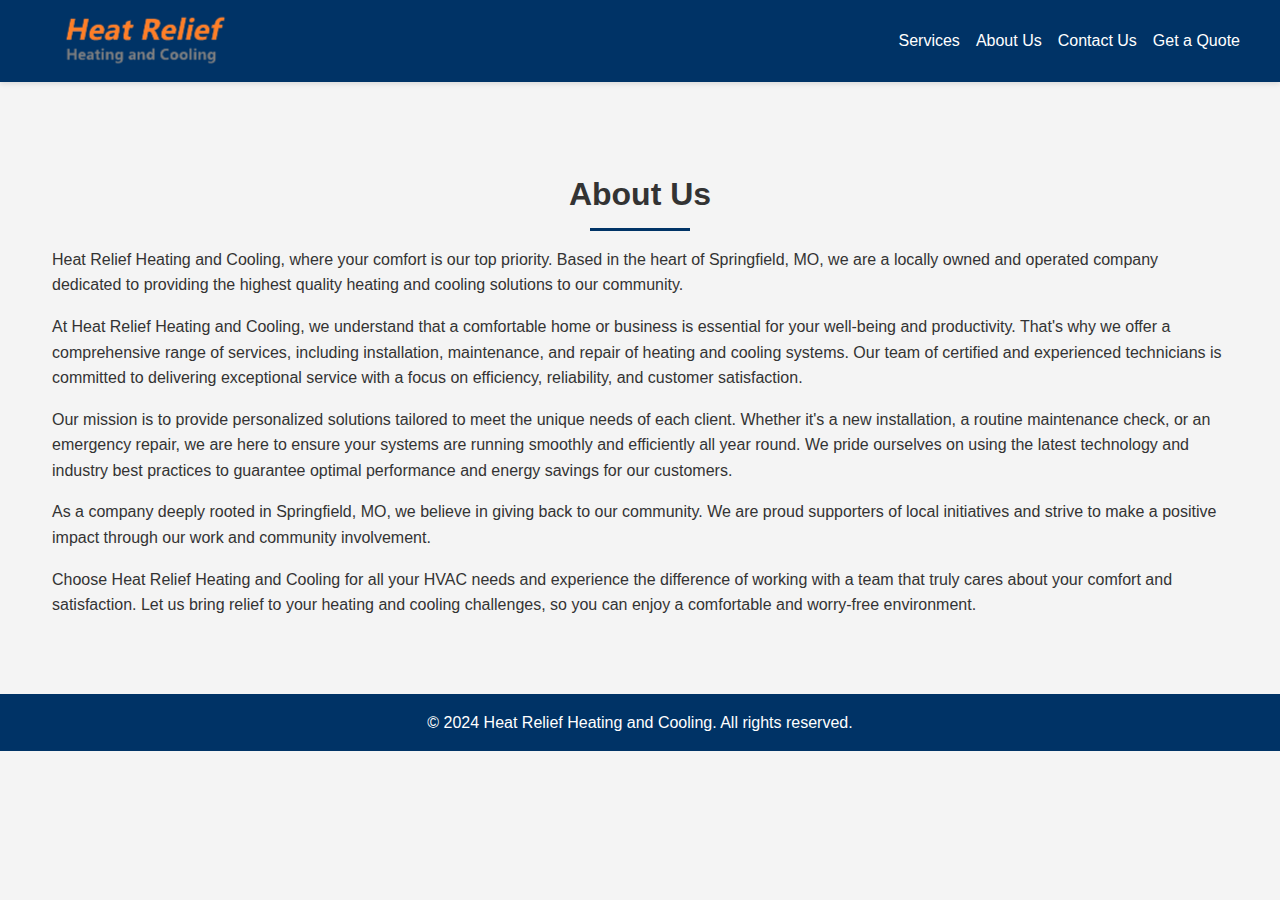
<file: about_us.html>
<!DOCTYPE html>
<html lang="en">
<head>
    <meta charset="UTF-8">
    <meta name="viewport" content="width=device-width, initial-scale=1.0">
    <title>About Us - Heat Relief Heating and Cooling</title>
    <link rel="icon" href="favicon.ico" type="image/x-icon">
    <link rel="stylesheet" href="Main style.css">
</head>
<style>
    /* Additional styles specific to the map container */
    #map {
        width: 100%;
        height: 400px;
        margin-top: 1rem;
        z-index: 2;
    }

    body {
        font-family: 'Roboto', sans-serif;
        margin: 0;
        padding: 0;
        line-height: 1.6;
        background: #f4f4f4;
        color: #333;
    }

    header {
        background: #003366;
        color: #fff;
        padding: 1rem 0;
        position: sticky;
        top: 0;
        z-index: 1000;
        box-shadow: 0 2px 5px rgba(0, 0, 0, 0.1);
        display: flex;
        align-items: center;
        width: 100%;
    }

    header .container {
        display: flex;
        justify-content: space-between;
        align-items: center;
        max-width: 1200px;
        margin: 0 auto;
        padding: 0 2rem;
        width: 100%;
    }

    header h1 {
        margin: 0;
        font-weight: 700;
    }

    header .logo {
        height: 50px;
        width: 50px;
        margin-left: -50px;
        scale: 25%;
        padding-top: 0%;
        position: relative;
        top: -30px;
    }


    header nav ul {
        list-style: none;
        margin: 0;
        padding: 0;
        display: flex;
        position: relative;
    }

    header nav ul li {
        margin-left: 1rem;
        position: relative;
    }

    header nav ul li a {
        color: #fff;
        text-decoration: none;
        font-weight: 500;
        transition: color 0.3s;
    }

    header nav ul li a:hover {
        color: #00a8cc;
    }

    /* Dropdown styles */
    header nav ul li .dropdown-content {
        display: none;
        position: absolute;
        background-color: #003366;
        box-shadow: 0 8px 16px rgba(0, 0, 0, 0.2);
        z-index: 1;
        min-width: 150px;
    }

    header nav ul li .dropdown-content a {
        color: #fff;
        padding: 0.5rem 1rem;
        text-decoration: none;
        display: block;
        font-weight: 500;
    }

    header nav ul li .dropdown-content a:hover {
        background-color: #00a8cc;
    }

    header nav ul li:hover .dropdown-content {
        display: block;
    }

    .title_font {
        font-family: Montserrat;
        font-optical-sizing: auto;
        font-weight: normal;
        font-style: normal;
    }
</style>
<body>
    <header>
        <div class="container">
            <div class="logo">
                <a href="index.html">
                    <img src="logo.png" id="logo" alt="Company Logo">
                </a>                
            </div>
            <nav>
                <ul>
                    <li><a href="services.html">Services</a></li>
                    <li><a href="about_us.html">About Us</a></li>
                    <li><a href="index.html#contact">Contact Us</a></li>
                    <li><a href="quote.html">Get a Quote</a></li>
                </ul>
            </nav>
        </div>
    </header>
    
    <section id="about">
        <div class="container">
            <h2>About Us</h2>
            <p>Heat Relief Heating and Cooling, where your comfort is our top priority. Based in the heart of Springfield, MO, we are a locally owned and operated company dedicated to providing the highest quality heating and cooling solutions to our community.</p>
            <p>At Heat Relief Heating and Cooling, we understand that a comfortable home or business is essential for your well-being and productivity. That's why we offer a comprehensive range of services, including installation, maintenance, and repair of heating and cooling systems. Our team of certified and experienced technicians is committed to delivering exceptional service with a focus on efficiency, reliability, and customer satisfaction.</p>
            <p>Our mission is to provide personalized solutions tailored to meet the unique needs of each client. Whether it's a new installation, a routine maintenance check, or an emergency repair, we are here to ensure your systems are running smoothly and efficiently all year round. We pride ourselves on using the latest technology and industry best practices to guarantee optimal performance and energy savings for our customers.</p>
            <p>As a company deeply rooted in Springfield, MO, we believe in giving back to our community. We are proud supporters of local initiatives and strive to make a positive impact through our work and community involvement.</p>
            <p>Choose Heat Relief Heating and Cooling for all your HVAC needs and experience the difference of working with a team that truly cares about your comfort and satisfaction. Let us bring relief to your heating and cooling challenges, so you can enjoy a comfortable and worry-free environment.</p>
        </div>
    </section>
    <footer>
        <div class="container">
            <p>&copy; 2024 Heat Relief Heating and Cooling. All rights reserved.</p>
        </div>
    </footer>
</body>
</html>
</file>
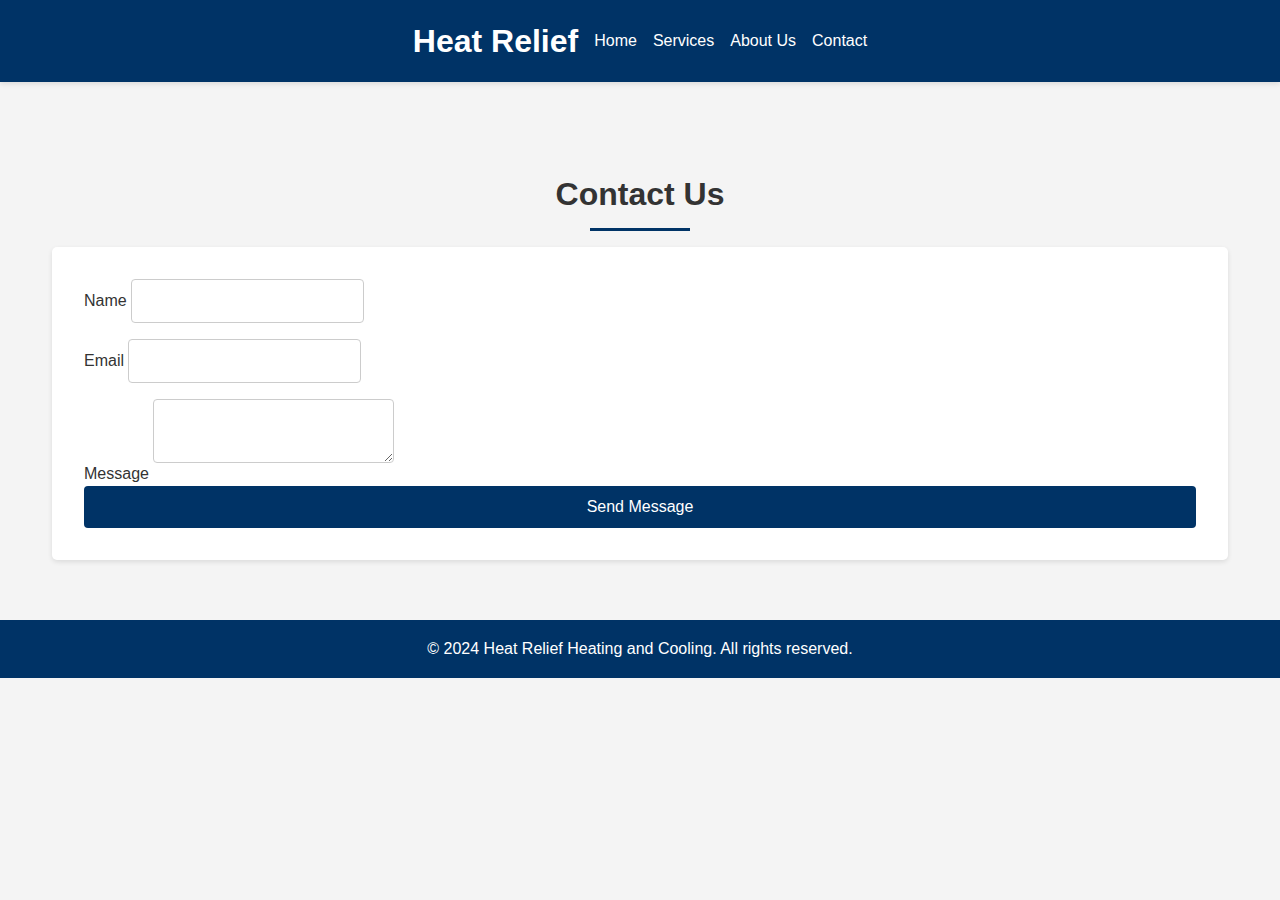
<file: contact_us.html>
<!DOCTYPE html>
<html lang="en">
<head>
    <meta charset="UTF-8">
    <meta name="viewport" content="width=device-width, initial-scale=1.0">
    <title>Contact Us - Heat Relief Heating and Cooling</title>
    <link rel="stylesheet" href="Main style.css">
</head>
<body>
    <header>
        <div class="container">
            <div class="logo">
                <h1>Heat Relief</h1>
            </div>
            <nav>
                <ul>
                    <li><a href="index.html">Home</a></li>
                    <li><a href="services.html">Services</a></li>
                    <li><a href="about.html">About Us</a></li>
                    <li><a href="contact.html">Contact</a></li>
                </ul>
            </nav>
        </div>
    </header>
    <section id="contact">
        <div class="container">
            <h2>Contact Us</h2>
            <form id="contact-form">
                <div class="form-group">
                    <label for="name">Name</label>
                    <input type="text" id="name" name="name" required>
                </div>
                <div class="form-group">
                    <label for="email">Email</label>
                    <input type="email" id="email" name="email" required>
                </div>
                <div class="form-group">
                    <label for="message">Message</label>
                    <textarea id="message" name="message" required></textarea>
                </div>
                <button type="submit" class="btn">Send Message</button>
            </form>
        </div>
    </section>
    <footer>
        <div class="container">
            <p>&copy; 2024 Heat Relief Heating and Cooling. All rights reserved.</p>
        </div>
    </footer>
    <script src="script.js"></script>
</body>
</html>
</file>
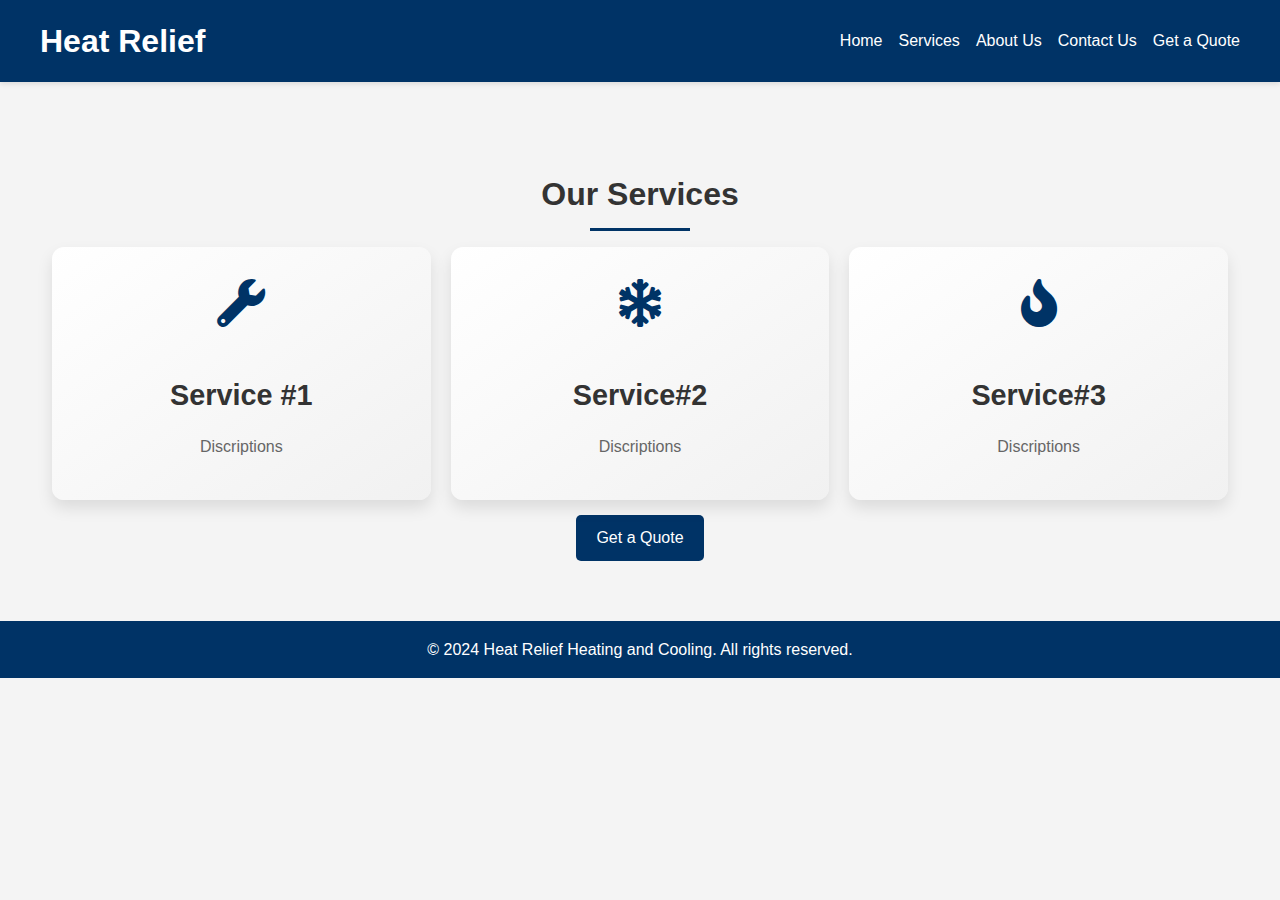
<file: services.html>
<!DOCTYPE html>
<html lang="en">
<head>
    <meta charset="UTF-8">
    <meta name="viewport" content="width=device-width, initial-scale=1.0">
    <title>Our Services - Heat Relief Heating and Cooling</title>
    <link rel="icon" href="favicon.ico" type="image/x-icon">
    <link rel="stylesheet" href="https://cdnjs.cloudflare.com/ajax/libs/font-awesome/6.0.0-beta3/css/all.min.css" integrity="sha512-Fo3rlrZj/k7ujTnH/PRrC0iULfqThDgsQ4nEiHgL1t7Z9qK0CBJrF2xJZ1m53Sp4sR2SfdhbVdfHYzT6E6r7DQ==" crossorigin="anonymous" referrerpolicy="no-referrer" />
    <link rel="stylesheet" href="Main style.css">
    <link rel="stylesheet" href="https://cdnjs.cloudflare.com/ajax/libs/font-awesome/5.15.4/css/all.min.css">
    <style>
        body {
            font-family: 'Roboto', sans-serif;
            margin: 0;
            padding: 0;
            line-height: 1.6;
            background: #f4f4f4;
            color: #333;
        }

        header {
            background: #003366;
            color: #fff;
            padding: 1rem 0;
            position: sticky;
            top: 0;
            z-index: 1000;
            box-shadow: 0 2px 5px rgba(0, 0, 0, 0.1);
            display: flex;
            align-items: center;
            width: 100%;
        }

        header .container {
            display: flex;
            justify-content: space-between;
            align-items: center;
            max-width: 1200px;
            margin: 0 auto;
            padding: 0 2rem;
            width: 100%;
        }

        header h1 {
            margin: 0;
            font-weight: 700;
        }

        header .logo {
            height: 50px;
            width: auto;
            margin-left: 0px;
        }

        header nav ul {
            list-style: none;
            margin: 0;
            padding: 0;
            display: flex;
        }

        header nav ul li {
            margin-left: 1rem;
        }

        header nav ul li a {
            color: #fff;
            text-decoration: none;
            font-weight: 500;
            transition: color 0.3s;
        }

        header nav ul li a:hover {
            color: #00a8cc;
        }

        .title_font {
            font-family: Montserrat;
            font-optical-sizing: auto;
            font-weight: normal;
            font-style: normal;
        }

        .cta-button-container {
            display: flex;
            justify-content: center;
            align-items: center;
        }

        .cta-button-quote {
            padding: 10px 20px;
            background-color: #003366;
            color: #fff;
            text-decoration: none;
            border-radius: 5px;
            margin-top: 15px;
        }

        .cta-button-quote:hover{
            background-color: #00a8cc;
        }

    </style>
</head>
<body>
    <header>
        <div class="container">
            <div class="logo">
                <h1>Heat Relief</h1>
            </div>
            <nav>
                <ul>
                    <li><a href="index.html">Home</a></li>
                    <li><a href="services.html">Services</a></li>
                    <li><a href="about_us.html">About Us</a></li>
                    <li><a href="index.html#contact">Contact Us</a></li>
                    <li><a href="quote.html">Get a Quote</a></li>
                </ul>
            </nav>
        </div>
    </header>
    <section id="services">
        <div class="container">
            <h2>Our Services</h2>
            <div class="service-grid">
                <div class="service-card">
                    <div class="service-icon"><i class="fas fa-wrench"></i></div>
                    <h3>Service #1</h3>
                    <p>Discriptions</p>
                </div>
                <div class="service-card">
                    <div class="service-icon"><i class="fas fa-snowflake"></i></div>
                    <h3>Service#2</h3>
                    <p>Discriptions</p>
                </div>
                <div class="service-card">
                    <div class="service-icon"><i class="fas fa-fire"></i></div>
                    <h3>Service#3</h3>
                    <p>Discriptions</p>
                </div>
            </div>
        </div>
        <div class="cta-button-container">
            <a href="get_quote.html" class="cta-button-quote">Get a Quote</a>
        </div>
    </section>
    <footer>
        <div class="container">
            <p>&copy; 2024 Heat Relief Heating and Cooling. All rights reserved.</p>
        </div>
    </footer>
</body>
</html>
</file>
<file: Main style.css>
body {
    font-family: 'Roboto', sans-serif;
    margin: 0;
    padding: 0;
    line-height: 1.6;
    background: #f4f4f4;
    color: #333;
}

header {
    background: #003366;
    color: #fff;
    padding: 1rem 0;
    position: sticky;
    top: 0;
    z-index: 1000;
    box-shadow: 0 2px 5px rgba(0, 0, 0, 0.1);
    display: flex;
    align-items: center;
}

header .container {
    display: flex;
    justify-content: space-between;
    align-items: center;
    max-width: 1200px;
    margin: 0 auto;
    padding: 0 2rem;
}

header h1 {
    margin: 0;
    font-weight: 700;
}

header .logo {
    height: 50px;
    width: auto;
    margin-left: auto;
}

header nav ul {
    list-style: none;
    margin: 0;
    padding: 0;
    display: flex;
}

header nav ul li {
    margin-left: 1rem;
}

header nav ul li a {
    color: #fff;
    text-decoration: none;
    font-weight: 500;
    transition: color 0.3s;
}

header nav ul li a:hover {
    color: #00a8cc;
}

#hero {
    position: relative;
    color: #fff;
    text-align: center;
    padding: 60px 20px;
    background: url('https://d7fcfvvxwoz9e.cloudfront.net/dom43635/wp-content/uploads/2022/11/Close-up-on-logo-of-American-Standard-Platinum-20-Heat-Pump-_-Air-Conditioner-placed-outside-feature.jpg') no-repeat center center/cover;
    background-size: cover;
    background-position: center;
    background-repeat: no-repeat;
    background-color: #333;
}

.hero-content {
    position: relative;
    max-width: 600px;
    margin: 0 auto;
    padding: 20px;
    background: rgba(0, 0, 0, 0.5);
    border-radius: 8px;
    transition: transform 0.5s;
}

.hero-content:hover{
    transform: TranslateY(-5px);
}

#hero h2 {
    font-size: 2.5rem;
    margin-bottom: 1rem;
    animation: fadeIn 1s ease-in-out;
}

#hero p {
    font-size: 1.2rem;
    animation: fadeIn 1.5s ease-in-out;
}

@keyframes fadeIn {
    from { opacity: 0; }
    to { opacity: 1; }
}

section {
    padding: 3rem 0;
}

section .container {
    max-width: 1200px;
    margin: 0 auto;
    padding: 0 2rem;
}

section h2 {
    margin-bottom: 1rem;
    font-size: 2rem;
    text-align: center;
    position: relative;
}

section h2::after {
    content: '';
    width: 100px;
    height: 3px;
    background: #003366;
    display: block;
    margin: 0.5rem auto;
}

#map {
    width: 100%;
    height: 400px;
    margin-top: 1rem;
}


.about_us {
    margin-bottom: 0;
    margin-left: 50px;
    margin-right: 50px;
    margin-top: 1.5rem;
    background: #fff;
    padding: 1rem;
    border-radius: 5px;
    box-shadow: 0 2px 5px rgba(0, 0, 0, 0.1);
    transition: transform 0.3s;
    font-family: Arial, Helvetica, sans-serif;
    font-size: large;
    text-align: center;
}

.about_us:hover{
    transform: translateY(-5px);
}


form {
    display: flex;
    flex-direction: column;
    background: #fff;
    padding: 2rem;
    border-radius: 5px;
    box-shadow: 0 2px 5px rgba(0, 0, 0, 0.1);
}

form label {
    margin-bottom: 0.5rem;
    font-weight: 500;
}

form input, form textarea {
    margin-bottom: 1rem;
    padding: 0.75rem;
    border: 1px solid #ccc;
    border-radius: 4px;
    font-size: 1rem;
}

form button {
    padding: 0.75rem;
    border: none;
    background: #003366;
    color: #fff;
    font-size: 1rem;
    cursor: pointer;
    border-radius: 4px;
    transition: background 0.3s;
}

form button:hover {
    background: #0058b0;
}

footer {
    background: #003366;
    color: #fff;
    text-align: center;
    padding: 1rem 0;
    position: relative;
    bottom: 0;
    width: 100%;
}

footer p {
    margin: 0;
}

.cta-button-service {
    display: inline-block;
    padding: 10px 20px;
    background-color: #003366;
    color: #fff;
    text-decoration: none;
    border-radius: 5px;
}

.cta-button-service:hover {
    background-color: #0058b0;
}

.cta-button {
    display: inline-block;
    padding: 10px 20px;
    background-color: #003366;
    color: #fff;
    text-decoration: none;
    border-radius: 5px;
}

.cta-button:hover {
    background-color: #0058b0;
}

section {
    padding: 60px 20px;
}

/* ====== Services=======*/
#services {
    background-color: #f4f4f4;
}

.service-icon {
    font-size: 3rem;
    color: #003366;
    margin-bottom: 15px;
}

.service-grid {
    display: grid;
    grid-template-columns: repeat(auto-fill, minmax(300px, 1fr));
    gap: 20px;
}

.service-card {
    background: linear-gradient(145deg, #ffffff, #f1f1f1);
    border-radius: 12px;
    box-shadow: 0 8px 16px rgba(0, 0, 0, 0.1);
    transition: transform 0.2s, box-shadow 0.2s;
    position: relative;
    overflow: hidden;
    padding: 20px;
    text-align: center;
}

.service-card:hover {
    transform: translateY(-5px);
    box-shadow: 0 12px 24px rgba(0, 0, 0, 0.2);
}

.service-icon {
    font-size: 3rem;
    color: #003366;
    margin-bottom: 15px;
}

.service-card h3 {
    font-size: 1.8rem;
    margin-bottom: 10px;
    color: #333;
}

.service-card p {
    margin-bottom: 20px;
    color: #666;
}
</file>
